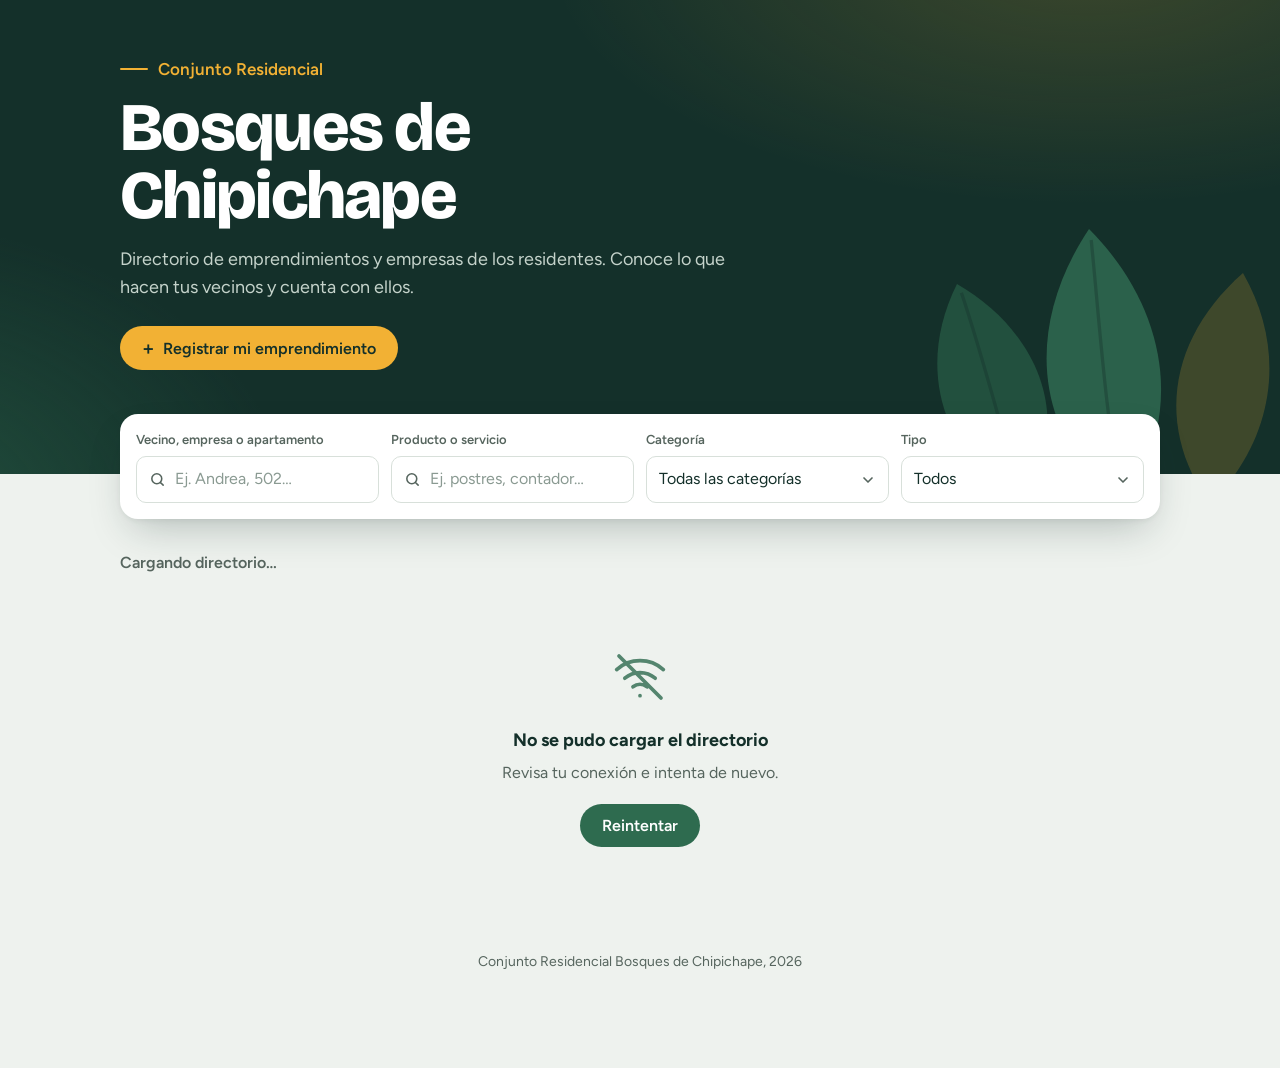
<file: index.html>
<!DOCTYPE html>
<html lang="es">
<head>
<meta charset="UTF-8">
<meta name="viewport" content="width=device-width, initial-scale=1, viewport-fit=cover">
<title>Directorio Bosques de Chipichape</title>
<meta name="description" content="Directorio de emprendimientos y empresas de los residentes del Conjunto Bosques de Chipichape.">
<meta name="theme-color" content="#14302A">
<meta property="og:title" content="Directorio Bosques de Chipichape">
<meta property="og:description" content="Conoce lo que hacen tus vecinos y cuenta con ellos.">
<meta property="og:type" content="website">
<link rel="icon" href="data:image/svg+xml,%3Csvg xmlns='http://www.w3.org/2000/svg' viewBox='0 0 100 100'%3E%3Crect width='100' height='100' rx='24' fill='%2314302A'/%3E%3Cpath d='M50 18C72 38 72 64 50 84 28 64 28 38 50 18Z' fill='%232E6B4F'/%3E%3Cpath d='M50 30v50' stroke='%23F2B134' stroke-width='5' stroke-linecap='round'/%3E%3C/svg%3E">
<link rel="preconnect" href="https://fonts.googleapis.com">
<link rel="preconnect" href="https://fonts.gstatic.com" crossorigin>
<link href="https://fonts.googleapis.com/css2?family=Bricolage+Grotesque:opsz,wght@12..96,600;12..96,800&family=Figtree:wght@400;500;600;700&display=swap" rel="stylesheet">
<link rel="stylesheet" href="estilos/styles.css">
</head>
<body>
<header class="hero">
  <div class="wrap hero-inner">
    <img id="logo" alt="" hidden>
    <p class="conjunto" id="conjunto">Conjunto Residencial</p>
    <h1 id="titulo">Bosques de Chipichape</h1>
    <p class="sub" id="subtitulo">Directorio de emprendimientos y empresas de los residentes. Conoce lo que hacen tus vecinos y cuenta con ellos.</p>
    <button class="btn btn-sol" id="btnRegistro" type="button"><span class="mas" aria-hidden="true">+</span> Registrar mi emprendimiento</button>
  </div>
  <svg class="hojas" viewBox="0 0 400 320" aria-hidden="true">
    <g class="h h3"><path d="M300 320C250 250 262 170 330 110c40 70 30 150-30 210Z" fill="currentColor"/></g>
    <g class="h h2"><path d="M220 320C140 260 130 160 190 70c70 70 90 170 30 250Z" fill="currentColor"/><path d="M220 318C205 240 200 160 192 80" stroke="#14302A" stroke-opacity=".35" stroke-width="3" fill="none"/></g>
    <g class="h h1"><path d="M130 320C60 280 30 200 70 120c70 40 110 120 60 200Z" fill="currentColor"/><path d="M130 318C112 260 95 190 74 128" stroke="#14302A" stroke-opacity=".35" stroke-width="3" fill="none"/></g>
  </svg>
</header>

<main class="wrap">
  <section class="filtros" id="filtros" aria-label="Buscar en el directorio">
    <div class="campo">
      <label for="qNombre">Vecino, empresa o apartamento</label>
      <input id="qNombre" type="search" placeholder="Ej. Andrea, 502…" autocomplete="off">
    </div>
    <div class="campo">
      <label for="qServicio">Producto o servicio</label>
      <input id="qServicio" type="search" placeholder="Ej. postres, contador…" autocomplete="off">
    </div>
    <div class="campo">
      <label for="fCategoria">Categoría</label>
      <select id="fCategoria"><option value="">Todas las categorías</option></select>
    </div>
    <div class="campo">
      <label for="fVinculo">Tipo</label>
      <select id="fVinculo"><option value="">Todos</option></select>
    </div>
  </section>

  <div class="barra">
    <p class="conteo" id="conteo" aria-live="polite"></p>
    <button class="limpiar" id="btnLimpiar" type="button" hidden>Limpiar filtros</button>
  </div>

  <form class="acceso" id="acceso" hidden>
    <h2><svg viewBox="0 0 24 24" fill="none" stroke="currentColor" stroke-width="2" stroke-linecap="round" aria-hidden="true"><rect x="4" y="10" width="16" height="11" rx="2"/><path d="M8 10V7a4 4 0 0 1 8 0v3"/></svg>Solo para residentes</h2>
    <p>Ingresa el código de acceso del conjunto para ver el directorio.</p>
    <input id="claveInput" type="password" autocomplete="off" placeholder="Código de acceso" required>
    <div class="msg error" id="claveError" role="alert" hidden>El código no es correcto.</div>
    <button class="btn btn-verde" type="submit">Entrar</button>
  </form>

  <ul class="lista esqueleto" id="lista" aria-busy="true"></ul>
  <div class="estado" id="estado" hidden></div>
</main>

<button class="btn btn-sol fab" id="fab" type="button" tabindex="-1"><span class="mas" aria-hidden="true">+</span> Registrar</button>

<footer id="pie"></footer>

<dialog id="modal" aria-labelledby="modalTitulo">
  <div class="modal-head">
    <h2 id="modalTitulo">Registrar mi emprendimiento</h2>
    <button class="cerrar" type="button" data-cerrar aria-label="Cerrar">&times;</button>
  </div>

  <form id="form" novalidate>
    <p class="seccion" data-n="1">Tus datos</p>
    <div class="campo"><label class="req" for="nombre">Nombre completo</label><input id="nombre" name="nombre" required maxlength="80" autocomplete="name"></div>
    <div class="campo">
      <label class="req" for="apartamento">Apartamento</label>
      <input id="apartamento" name="apartamento" required maxlength="40" placeholder="Ej. 502 o Torre 2 - 502">
    </div>
    <div class="campo"><label class="req" for="telefono">Celular / WhatsApp</label><input id="telefono" name="telefono" type="tel" required maxlength="25" placeholder="3001234567" autocomplete="tel"></div>
    <div class="campo"><label for="correo">Correo</label><input id="correo" name="correo" type="email" maxlength="120" autocomplete="email"></div>

    <p class="seccion" data-n="2">Emprendimiento o empresa</p>
    <div class="campo"><label class="req" for="empresa">Nombre del emprendimiento o empresa</label><input id="empresa" name="empresa" required maxlength="100" autocomplete="organization"></div>
    <div class="campo"><label class="req" for="vinculo">Tu vínculo</label><select id="vinculo" name="vinculo" required><option value="">Selecciona…</option></select></div>
    <div class="campo"><label for="cargo">Cargo u oficio</label><input id="cargo" name="cargo" maxlength="80" placeholder="Ej. Contadora, Chef, Gerente"></div>
    <div class="campo"><label class="req" for="categoria">Categoría</label><select id="categoria" name="categoria" required><option value="">Selecciona…</option></select></div>

    <div class="campo full">
      <label class="req" for="descripcion">¿Qué hace el emprendimiento o empresa y en qué puedes ayudar?</label>
      <textarea id="descripcion" name="descripcion" required maxlength="600" placeholder="Cuéntales a tus vecinos qué ofreces y cómo pueden contar contigo."></textarea>
      <span class="ayuda" id="ayudaDesc"><span id="contador">0</span>/600 caracteres</span>
    </div>
    <div class="campo full">
      <label for="productos">Productos o servicios (palabras clave)</label>
      <input id="productos" name="productos" maxlength="300" placeholder="Ej. tortas, clases de inglés, declaración de renta">
      <span class="ayuda">Separadas por comas. Ayudan a que te encuentren en la búsqueda.</span>
    </div>

    <p class="seccion" data-n="3">Redes y foto</p>
    <div class="campo"><label for="instagram">Instagram</label><input id="instagram" name="instagram" maxlength="200" placeholder="@usuario"></div>
    <div class="campo"><label for="facebook">Facebook</label><input id="facebook" name="facebook" maxlength="200" placeholder="URL o usuario"></div>
    <div class="campo"><label for="linkedin">LinkedIn</label><input id="linkedin" name="linkedin" maxlength="200" placeholder="URL del perfil"></div>
    <div class="campo"><label for="web">Sitio web</label><input id="web" name="web" maxlength="200" placeholder="www.miempresa.com"></div>

    <div class="campo full">
      <label for="foto">Foto o logo</label>
      <label class="foto-zona" id="fotoZona">
        <span class="foto-marco">
          <img id="preview" alt="" hidden>
          <svg id="fotoIcono" viewBox="0 0 24 24" fill="none" stroke="currentColor" stroke-width="2" stroke-linecap="round" stroke-linejoin="round" aria-hidden="true"><rect x="3" y="5" width="18" height="15" rx="3"/><circle cx="12" cy="12.5" r="3.5"/><path d="M8 5l1.5-2h5L16 5"/></svg>
        </span>
        <span class="foto-texto">
          <strong id="fotoNombre">Elige una imagen o arrástrala aquí</strong>
          <span>JPG, PNG o WEBP. Se recorta en cuadrado automáticamente.</span>
        </span>
        <input id="foto" name="foto" type="file" accept="image/jpeg,image/png,image/webp">
      </label>
    </div>

    <div class="oculto" aria-hidden="true">
      <label for="website">No llenar</label><input id="website" name="website" tabindex="-1" autocomplete="off">
    </div>

    <label class="check full">
      <input type="checkbox" name="acepta" id="acepta" required>
      <span>Autorizo que estos datos, incluido mi número de apartamento, se publiquen en el directorio del conjunto y se traten conforme a la Ley 1581 de 2012.</span>
    </label>

    <div class="msg error full" id="formError" role="alert" hidden></div>
    <button class="btn btn-verde enviar" type="submit" id="btnEnviar">Enviar registro</button>
  </form>

  <div class="exito" id="exito" hidden>
    <svg class="palomita" viewBox="0 0 56 56" aria-hidden="true"><circle cx="28" cy="28" r="26"/><path d="M17 29l7 7 15-16"/></svg>
    <h3>Registro enviado</h3>
    <p>Aparecerás en el directorio cuando la administración apruebe tu información.</p>
    <button class="btn btn-verde" type="button" data-cerrar>Cerrar</button>
  </div>
</dialog>
<script src="animacion/script.js" type="module"></script>
</body>
</html>
</file>
<file: estilos/styles.css>
:root{
  --tinta:#14302A; --papel:#EEF2EE; --blanco:#FFFFFF;
  --acento:#2E6B4F; --sol:#F2B134; --gris:#56655E; --linea:#D8E0DA;
  --wa:#1A9E4B; --error:#C62828;
  --fuente-titulo:"Bricolage Grotesque", "Segoe UI", system-ui, sans-serif;
  --fuente:"Figtree", "Segoe UI", system-ui, -apple-system, sans-serif;
  --sombra-s:0 1px 2px rgba(20,48,42,.06), 0 2px 8px rgba(20,48,42,.06);
  --sombra-m:0 4px 12px rgba(20,48,42,.08), 0 16px 32px rgba(20,48,42,.10);
  --anillo:0 0 0 4px rgba(46,107,79,.16);
  --curva:cubic-bezier(.2,.8,.2,1);
  color-scheme: light;
}
*{box-sizing:border-box;margin:0;padding:0}
html{-webkit-text-size-adjust:100%;scroll-behavior:smooth}
body{font-family:var(--fuente);background:var(--papel);color:var(--tinta);line-height:1.55;font-size:16px;-webkit-font-smoothing:antialiased}
body:has(dialog[open]){overflow:hidden}
img{max-width:100%;display:block}
a{color:inherit}
button{-webkit-tap-highlight-color:transparent}
[hidden]{display:none !important}
:focus-visible{outline:3px solid var(--sol);outline-offset:2px;border-radius:6px}
.wrap{width:100%;max-width:1080px;margin:0 auto;padding:0 20px}

/* ---------- Encabezado ---------- */
.hero{
  position:relative;overflow:hidden;isolation:isolate;
  background:
    radial-gradient(900px 420px at 85% -10%, rgba(242,177,52,.18), transparent 60%),
    radial-gradient(700px 500px at -10% 110%, rgba(46,107,79,.55), transparent 60%),
    var(--tinta);
  color:var(--blanco);
  padding:calc(56px + env(safe-area-inset-top,0px)) 0 104px;
}
.hero-inner{position:relative;z-index:1;display:flex;flex-direction:column;align-items:flex-start;gap:16px}
#logo{height:72px;width:auto}
.conjunto{font-size:1.0625rem;font-weight:600;color:var(--sol);display:inline-flex;align-items:center;gap:10px}
.conjunto::before{content:"";width:28px;height:2px;border-radius:2px;background:currentColor}
.hero h1{font-family:var(--fuente-titulo);font-weight:800;font-size:clamp(2.4rem,6.5vw,4.25rem);line-height:1;letter-spacing:-0.025em;max-width:14ch;margin-top:-4px}
.hero p.sub{color:#C5D3CB;font-size:1.125rem;max-width:54ch}
.hero .btn{margin-top:8px}

/* Hojas decorativas */
.hojas{position:absolute;right:-40px;bottom:-30px;width:min(46vw,440px);height:auto;z-index:0;color:var(--acento);opacity:.55;pointer-events:none}
.hojas .h{transform-box:fill-box;transform-origin:50% 100%}
.hojas .h2{color:#3F8A66}
.hojas .h3{color:var(--sol);opacity:.35}

/* ---------- Botones ---------- */
.btn{
  font:600 1rem var(--fuente);border:0;cursor:pointer;border-radius:999px;padding:12px 22px;
  display:inline-flex;align-items:center;gap:8px;text-decoration:none;white-space:nowrap;
  transition:transform .18s var(--curva), box-shadow .18s var(--curva), background-color .18s;
}
.btn:hover{transform:translateY(-2px);box-shadow:0 8px 18px -6px rgba(20,48,42,.45)}
.btn:active{transform:translateY(0) scale(.97);box-shadow:none;transition-duration:.06s}
.btn-sol{background:var(--sol);color:var(--tinta)}
.btn-sol:hover{background:#F6C45E;box-shadow:0 10px 24px -8px rgba(242,177,52,.7)}
.btn .mas{font-size:1.25rem;line-height:1;transition:transform .3s var(--curva)}
.btn:hover .mas{transform:rotate(90deg)}

/* ---------- Filtros ---------- */
.filtros{
  position:relative;z-index:2;background:var(--blanco);border-radius:18px;padding:16px;margin-top:-60px;
  display:grid;grid-template-columns:repeat(4,1fr);gap:12px;
  box-shadow:0 18px 40px -12px rgba(20,48,42,.28), 0 2px 6px rgba(20,48,42,.06);
}
.campo{display:flex;flex-direction:column;gap:6px}
.campo label{font-size:.8125rem;font-weight:600;color:var(--gris)}
input,select,textarea{
  font:inherit;color:var(--tinta);background:var(--blanco);border:1.5px solid var(--linea);border-radius:10px;padding:10px 12px;width:100%;
  transition:border-color .15s, box-shadow .15s, background-color .15s;
}
input:hover,select:hover,textarea:hover{border-color:#B9C7BE}
input:focus,select:focus,textarea:focus{border-color:var(--acento);outline:none;box-shadow:var(--anillo)}
input::placeholder,textarea::placeholder{color:#8A9A92}
textarea{resize:vertical;min-height:96px}
select{
  appearance:none;-webkit-appearance:none;cursor:pointer;padding-right:36px;
  background:var(--blanco) url("data:image/svg+xml,%3Csvg xmlns='http://www.w3.org/2000/svg' viewBox='0 0 24 24' fill='none' stroke='%2356655E' stroke-width='2.5' stroke-linecap='round' stroke-linejoin='round'%3E%3Cpath d='m6 9 6 6 6-6'/%3E%3C/svg%3E") no-repeat right 12px center/16px;
}
input[type=search]{
  padding-left:38px;
  background:var(--blanco) url("data:image/svg+xml,%3Csvg xmlns='http://www.w3.org/2000/svg' viewBox='0 0 24 24' fill='none' stroke='%2356655E' stroke-width='2.2' stroke-linecap='round'%3E%3Ccircle cx='11' cy='11' r='7'/%3E%3Cpath d='m20 20-3.5-3.5'/%3E%3C/svg%3E") no-repeat 12px center/17px;
}
.filtros select.activo,.filtros input.activo{border-color:var(--acento);background-color:#F4F8F5}
.invalido{border-color:var(--error) !important;box-shadow:0 0 0 4px rgba(198,40,40,.12) !important}

.barra{display:flex;justify-content:space-between;align-items:center;margin:28px 0 14px;gap:12px;min-height:32px}
.conteo{color:var(--gris);font-weight:600}
.conteo b{color:var(--tinta);font-variant-numeric:tabular-nums}
.limpiar{
  background:none;border:0;color:var(--acento);font:600 .9375rem var(--fuente);cursor:pointer;
  padding:6px 12px;border-radius:999px;display:inline-flex;align-items:center;gap:6px;
  transition:background-color .15s;
}
.limpiar:hover{background:rgba(46,107,79,.1)}
.limpiar:not([hidden]){animation:aparece .25s var(--curva)}

/* ---------- Lista ---------- */
.lista{list-style:none;display:grid;gap:14px}
.item{
  display:grid;grid-template-columns:72px 1fr auto;gap:20px;padding:24px;align-items:start;
  background:var(--blanco);border:1px solid var(--linea);border-radius:18px;box-shadow:var(--sombra-s);
  transition:transform .25s var(--curva), box-shadow .25s var(--curva), border-color .25s;
}
.item:hover{transform:translateY(-3px);box-shadow:var(--sombra-m);border-color:#C9D5CD}
.lista.animar .item{animation:subeTarjeta .45s var(--curva) both;animation-delay:calc(var(--i,0) * 55ms)}
.avatar{
  position:relative;width:72px;height:72px;border-radius:50%;color:var(--blanco);display:grid;place-items:center;
  font:800 1.5rem var(--fuente-titulo);overflow:hidden;
  background:linear-gradient(135deg,#3F8A66,var(--acento) 55%,#21513B);
  box-shadow:0 0 0 3px var(--blanco), 0 0 0 4.5px var(--linea);
  transition:transform .3s var(--curva);
}
.item:hover .avatar{transform:scale(1.05) rotate(-3deg)}
.avatar img{position:absolute;inset:0;width:100%;height:100%;object-fit:cover;opacity:0;transition:opacity .4s}
.avatar img.cargada{opacity:1}
.nombre-fila{display:flex;flex-wrap:wrap;align-items:center;gap:8px 12px}
.item h2{font-family:var(--fuente-titulo);font-weight:600;font-size:1.375rem;line-height:1.2}
.apto{font-size:.8125rem;font-weight:700;background:var(--sol);color:var(--tinta);padding:3px 10px;border-radius:6px}
.empresa{margin-top:6px;font-size:1rem}
.empresa strong{font-weight:700}
.empresa .rol{color:var(--gris)}
.meta{display:flex;flex-wrap:wrap;gap:6px 18px;margin:4px 0 10px;color:var(--gris);font-size:.9375rem}
.meta:empty{display:none}
.meta a{display:inline-flex;align-items:center;gap:6px;text-decoration:none;word-break:break-all;transition:color .15s}
.meta a:hover{color:var(--acento);text-decoration:underline}
.meta svg{width:16px;height:16px;flex:none}
.desc{max-width:72ch;margin-top:8px}
.chips{display:flex;flex-wrap:wrap;gap:8px;margin-top:14px}
.chip{
  font:600 .8125rem var(--fuente);padding:5px 12px;border-radius:999px;background:var(--papel);color:var(--tinta);
  text-decoration:none;border:1.5px solid transparent;display:inline-flex;align-items:center;gap:6px;
  transition:border-color .15s, color .15s, background-color .15s, transform .15s;
}
button.chip{cursor:pointer}
button.chip:hover{background:#E1EAE3;border-color:var(--acento)}
a.chip{border-color:var(--linea);background:var(--blanco)}
a.chip:hover{border-color:var(--acento);color:var(--acento);transform:translateY(-1px)}
.chip svg{width:14px;height:14px}
.acciones{display:flex;flex-direction:column;gap:8px}
.btn-wa{background:var(--wa);color:var(--blanco)}
.btn-wa:hover{background:#168A41;box-shadow:0 10px 22px -8px rgba(26,158,75,.7)}
.btn-tel{background:var(--tinta);color:var(--blanco)}
.btn-tel:hover{background:#1F463C}
.acciones svg{width:18px;height:18px}

/* Esqueleto de carga */
.esqueleto .item{pointer-events:none}
.esqueleto .item:hover{transform:none;box-shadow:var(--sombra-s)}
.hueso{border-radius:8px;background:linear-gradient(90deg,#E6ECE7 25%,#F3F6F3 50%,#E6ECE7 75%);background-size:200% 100%;animation:brillo 1.3s linear infinite}
.hueso.circ{width:72px;height:72px;border-radius:50%}
.hueso.l{height:14px;margin-top:10px}
.hueso.t{height:22px;width:45%;margin-top:0}
.hueso.b{width:120px;height:44px;border-radius:999px}

/* Estados */
.estado{text-align:center;padding:56px 20px;color:var(--gris);animation:aparece .35s var(--curva)}
.estado svg{width:56px;height:56px;margin:0 auto 14px;color:var(--acento);opacity:.8}
.estado strong{display:block;color:var(--tinta);font-size:1.125rem;margin-bottom:6px}
.estado .btn{margin-top:18px}
footer{text-align:center;color:var(--gris);font-size:.875rem;padding:48px 20px calc(96px + env(safe-area-inset-bottom,0px))}

/* ---------- Acceso con código ---------- */
.acceso{max-width:420px;margin:32px auto 0;background:var(--blanco);border:1px solid var(--linea);border-radius:18px;padding:28px;display:grid;gap:12px;box-shadow:var(--sombra-m);animation:subeTarjeta .45s var(--curva)}
.acceso h2{font-family:var(--fuente-titulo);font-size:1.375rem;display:flex;align-items:center;gap:10px}
.acceso h2 svg{width:24px;height:24px;color:var(--acento)}
.acceso p{color:var(--gris)}
.acceso .btn{justify-content:center}
.acceso.sacude{animation:sacude .4s}

/* ---------- Botón flotante (móvil) ---------- */
.fab{
  position:fixed;right:16px;bottom:calc(16px + env(safe-area-inset-bottom,0px));z-index:5;
  box-shadow:0 10px 28px -6px rgba(20,48,42,.5);
  transform:translateY(140%);opacity:0;pointer-events:none;
  transition:transform .35s var(--curva), opacity .25s;
}
.fab.visible{transform:none;opacity:1;pointer-events:auto}
.fab.visible:hover{transform:translateY(-2px)}

/* ---------- Modal ---------- */
dialog{border:0;border-radius:20px;padding:0;width:min(720px,calc(100% - 24px));max-height:calc(100dvh - 24px);margin:auto;color:var(--tinta);box-shadow:0 30px 80px -20px rgba(0,0,0,.45);overscroll-behavior:contain}
dialog::backdrop{background:rgba(20,48,42,.55);backdrop-filter:blur(4px);-webkit-backdrop-filter:blur(4px)}
.modal-head{display:flex;justify-content:space-between;align-items:center;padding:20px 24px;border-bottom:1px solid var(--linea);position:sticky;top:0;background:rgba(255,255,255,.92);backdrop-filter:blur(8px);-webkit-backdrop-filter:blur(8px);z-index:1}
.modal-head h2{font-family:var(--fuente-titulo);font-size:1.5rem}
.cerrar{background:none;border:0;font-size:1.75rem;line-height:1;cursor:pointer;color:var(--gris);width:40px;height:40px;border-radius:50%;display:grid;place-items:center;transition:background-color .15s, transform .25s var(--curva)}
.cerrar:hover{background:var(--papel);transform:rotate(90deg)}
form#form{padding:24px;display:grid;grid-template-columns:1fr 1fr;gap:16px}
.full{grid-column:1/-1}
.seccion{grid-column:1/-1;font-family:var(--fuente-titulo);font-weight:600;font-size:1.125rem;padding-top:14px;border-top:1px solid var(--linea);display:flex;align-items:center;gap:10px}
.seccion::before{content:attr(data-n);width:26px;height:26px;border-radius:50%;background:var(--papel);color:var(--acento);font:700 .8125rem var(--fuente);display:grid;place-items:center}
.seccion:first-child{border-top:0;padding-top:0}
.req::after{content:" *";color:var(--error)}
.ayuda{font-size:.8125rem;color:var(--gris)}
.ayuda.casi{color:#B7791F}
.ayuda.lleno{color:var(--error)}

/* Zona de foto */
.foto-zona{
  display:flex;align-items:center;gap:16px;padding:14px;border:1.5px dashed #B9C7BE;border-radius:14px;cursor:pointer;
  background:#FAFCFA;transition:border-color .15s, background-color .15s;
}
.foto-zona:hover,.foto-zona.arrastrando{border-color:var(--acento);background:#F1F7F3}
.foto-zona input{position:absolute;width:1px;height:1px;opacity:0}
.foto-zona:focus-within{border-color:var(--acento);box-shadow:var(--anillo)}
.foto-marco{width:64px;height:64px;border-radius:50%;background:var(--papel);display:grid;place-items:center;flex:none;overflow:hidden;color:var(--acento)}
.foto-marco svg{width:26px;height:26px}
#preview{width:100%;height:100%;object-fit:cover;animation:aparece .3s var(--curva)}
.foto-texto{display:flex;flex-direction:column;font-size:.9375rem}
.foto-texto strong{color:var(--acento)}
.foto-texto span{color:var(--gris);font-size:.8125rem}

.check{display:flex;gap:10px;align-items:flex-start;font-size:.9375rem;cursor:pointer}
.check input{width:20px;height:20px;margin-top:2px;flex:none;accent-color:var(--acento);cursor:pointer}
.oculto{position:absolute;left:-9999px;width:1px;height:1px;overflow:hidden}
.msg{padding:12px 14px;border-radius:10px;font-weight:500}
.msg.error{background:#FDECEC;color:var(--error);animation:sacude .4s}
.enviar{justify-self:start}
.btn-verde{background:var(--acento);color:var(--blanco)}
.btn-verde:hover{background:#255A42}
.btn-verde:disabled{opacity:.75;cursor:wait;transform:none;box-shadow:none}
.giro{width:18px;height:18px;border-radius:50%;border:2.5px solid rgba(255,255,255,.35);border-top-color:#fff;animation:gira .7s linear infinite}

.exito{padding:48px 24px;text-align:center}
.exito h3{font-family:var(--fuente-titulo);font-size:1.5rem;margin-bottom:8px}
.exito p{color:var(--gris);margin-bottom:24px}
.palomita{width:76px;height:76px;margin:0 auto 18px}
.palomita circle{fill:none;stroke:var(--acento);stroke-width:3;stroke-dasharray:166;stroke-dashoffset:166}
.palomita path{fill:none;stroke:var(--acento);stroke-width:4;stroke-linecap:round;stroke-linejoin:round;stroke-dasharray:48;stroke-dashoffset:48}
.exito:not([hidden]) .palomita circle{animation:traza .6s var(--curva) forwards}
.exito:not([hidden]) .palomita path{animation:traza .35s .5s var(--curva) forwards}

/* ---------- Responsive ---------- */
@media (max-width:860px){ .filtros{grid-template-columns:1fr 1fr} }
@media (max-width:640px){
  .hero{padding-bottom:92px}
  .hojas{width:62vw;right:-60px;opacity:.35}
  .filtros{grid-template-columns:1fr}
  .item{grid-template-columns:56px 1fr;gap:14px;padding:18px}
  .avatar,.hueso.circ{width:56px;height:56px;font-size:1.2rem}
  .acciones{grid-column:1/-1;flex-direction:row}
  .acciones .btn{flex:1;justify-content:center}
  form#form{grid-template-columns:1fr;padding:20px}
  .modal-head{padding:16px 20px}
  .modal-head h2{font-size:1.25rem}
  .enviar{justify-self:stretch;justify-content:center}
  dialog{width:100%;max-width:100%;max-height:92dvh;margin:auto 0 0;border-radius:20px 20px 0 0}
}
@media (min-width:641px){ .fab{display:none} }

/* ---------- Animaciones ---------- */
@keyframes aparece{from{opacity:0}to{opacity:1}}
@keyframes subeTarjeta{from{opacity:0;transform:translateY(14px)}to{opacity:1;transform:none}}
@keyframes brillo{to{background-position:-200% 0}}
@keyframes gira{to{transform:rotate(360deg)}}
@keyframes traza{to{stroke-dashoffset:0}}
@keyframes sacude{10%,90%{transform:translateX(-1px)}20%,80%{transform:translateX(3px)}30%,50%,70%{transform:translateX(-5px)}40%,60%{transform:translateX(5px)}}
@keyframes mece{0%,100%{transform:rotate(-3deg)}50%{transform:rotate(3deg)}}
@keyframes entraModal{from{opacity:0;transform:translateY(16px) scale(.97)}to{opacity:1;transform:none}}
@keyframes saleModal{to{opacity:0;transform:translateY(12px) scale(.98)}}
@keyframes subeHoja{from{transform:translateY(100%)}to{transform:none}}
@keyframes bajaHoja{to{transform:translateY(100%)}}

@media (prefers-reduced-motion:no-preference){
  .hero-inner > *{animation:subeTarjeta .6s var(--curva) both}
  .hero-inner > :nth-child(2){animation-delay:.05s}
  .hero-inner > :nth-child(3){animation-delay:.12s}
  .hero-inner > :nth-child(4){animation-delay:.2s}
  .hero-inner > :nth-child(5){animation-delay:.28s}
  .filtros{animation:subeTarjeta .6s .3s var(--curva) both}
  .hojas .h1{animation:mece 7s ease-in-out infinite}
  .hojas .h2{animation:mece 9s -2s ease-in-out infinite}
  .hojas .h3{animation:mece 11s -5s ease-in-out infinite}
  dialog[open]{animation:entraModal .28s var(--curva)}
  dialog[open]::backdrop{animation:aparece .28s}
  dialog.cerrando{animation:saleModal .2s ease-in forwards}
  dialog.cerrando::backdrop{animation:aparece .2s reverse forwards}
  @media (max-width:640px){
    dialog[open]{animation:subeHoja .32s var(--curva)}
    dialog.cerrando{animation:bajaHoja .22s ease-in forwards}
  }
}
@media (prefers-reduced-motion:reduce){
  *,*::before,*::after{animation-duration:.01ms !important;animation-iteration-count:1 !important;transition-duration:.01ms !important;scroll-behavior:auto !important}
}
</file>
